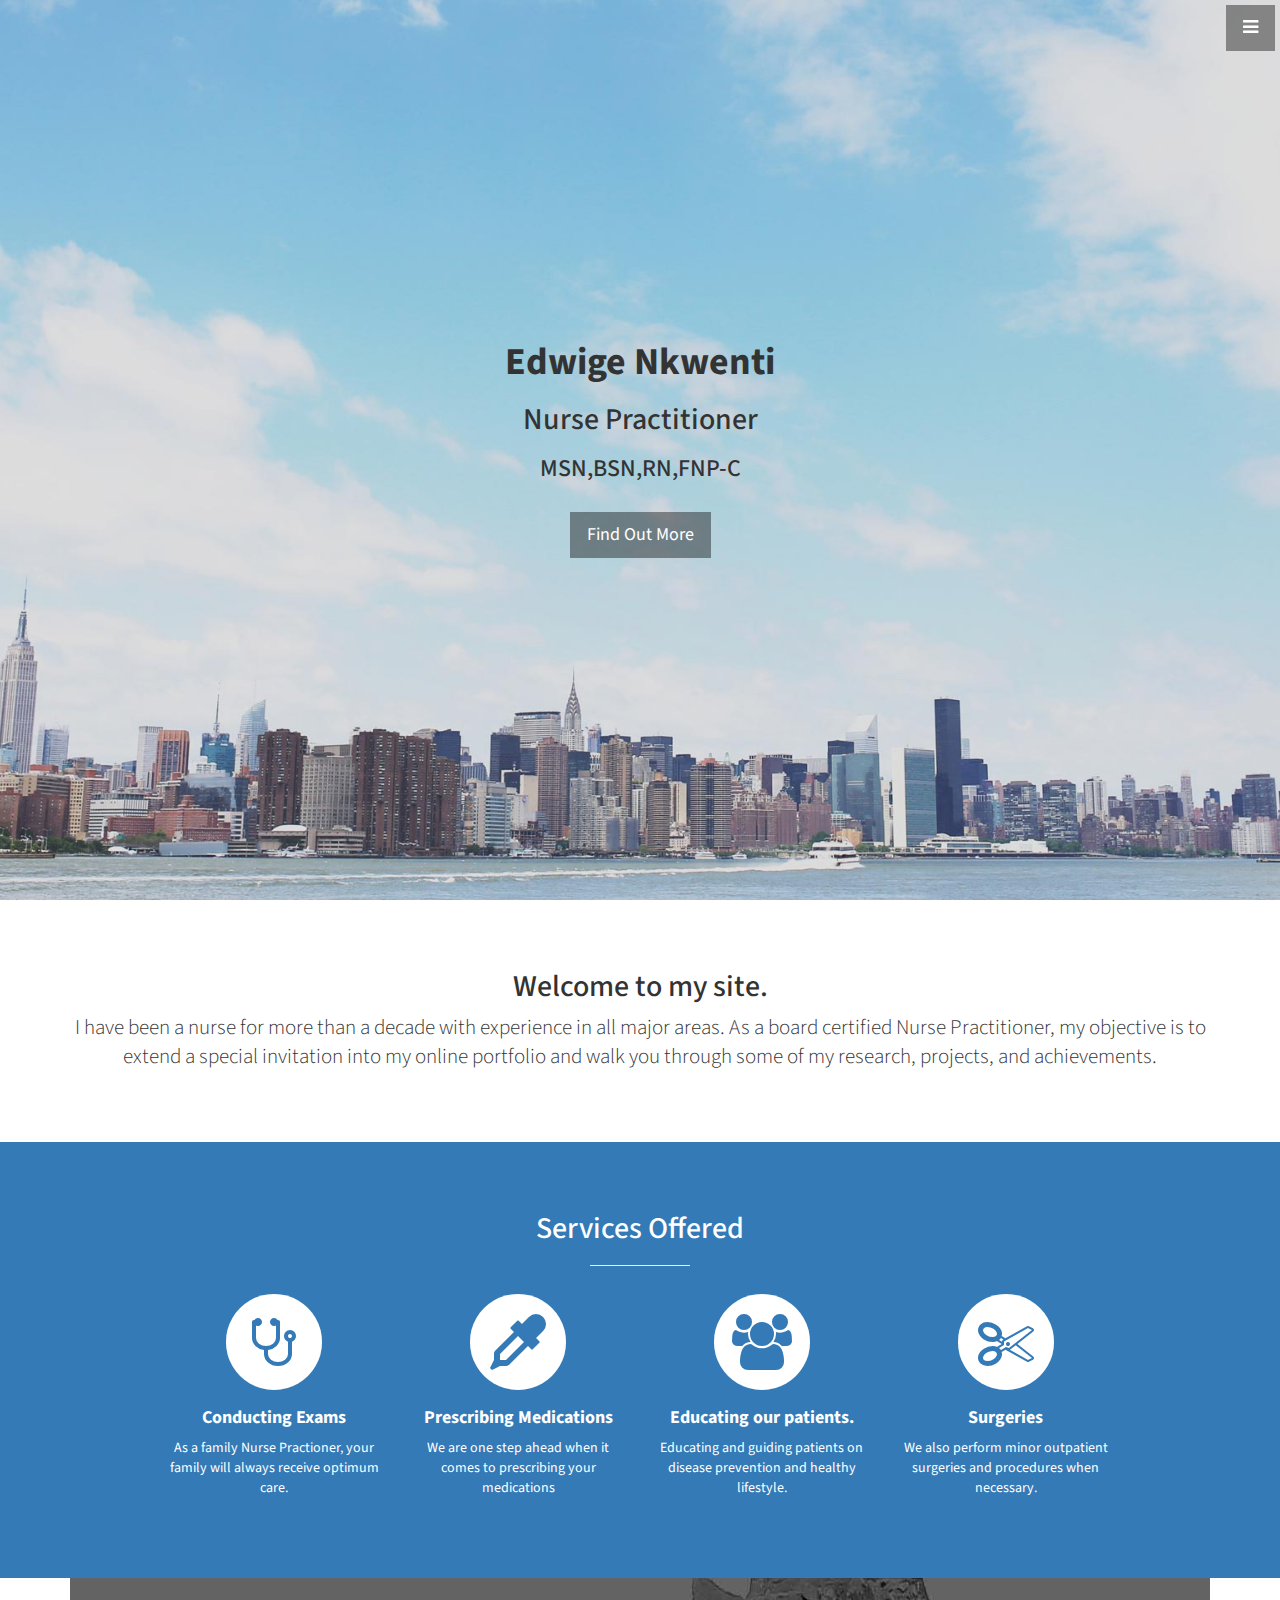
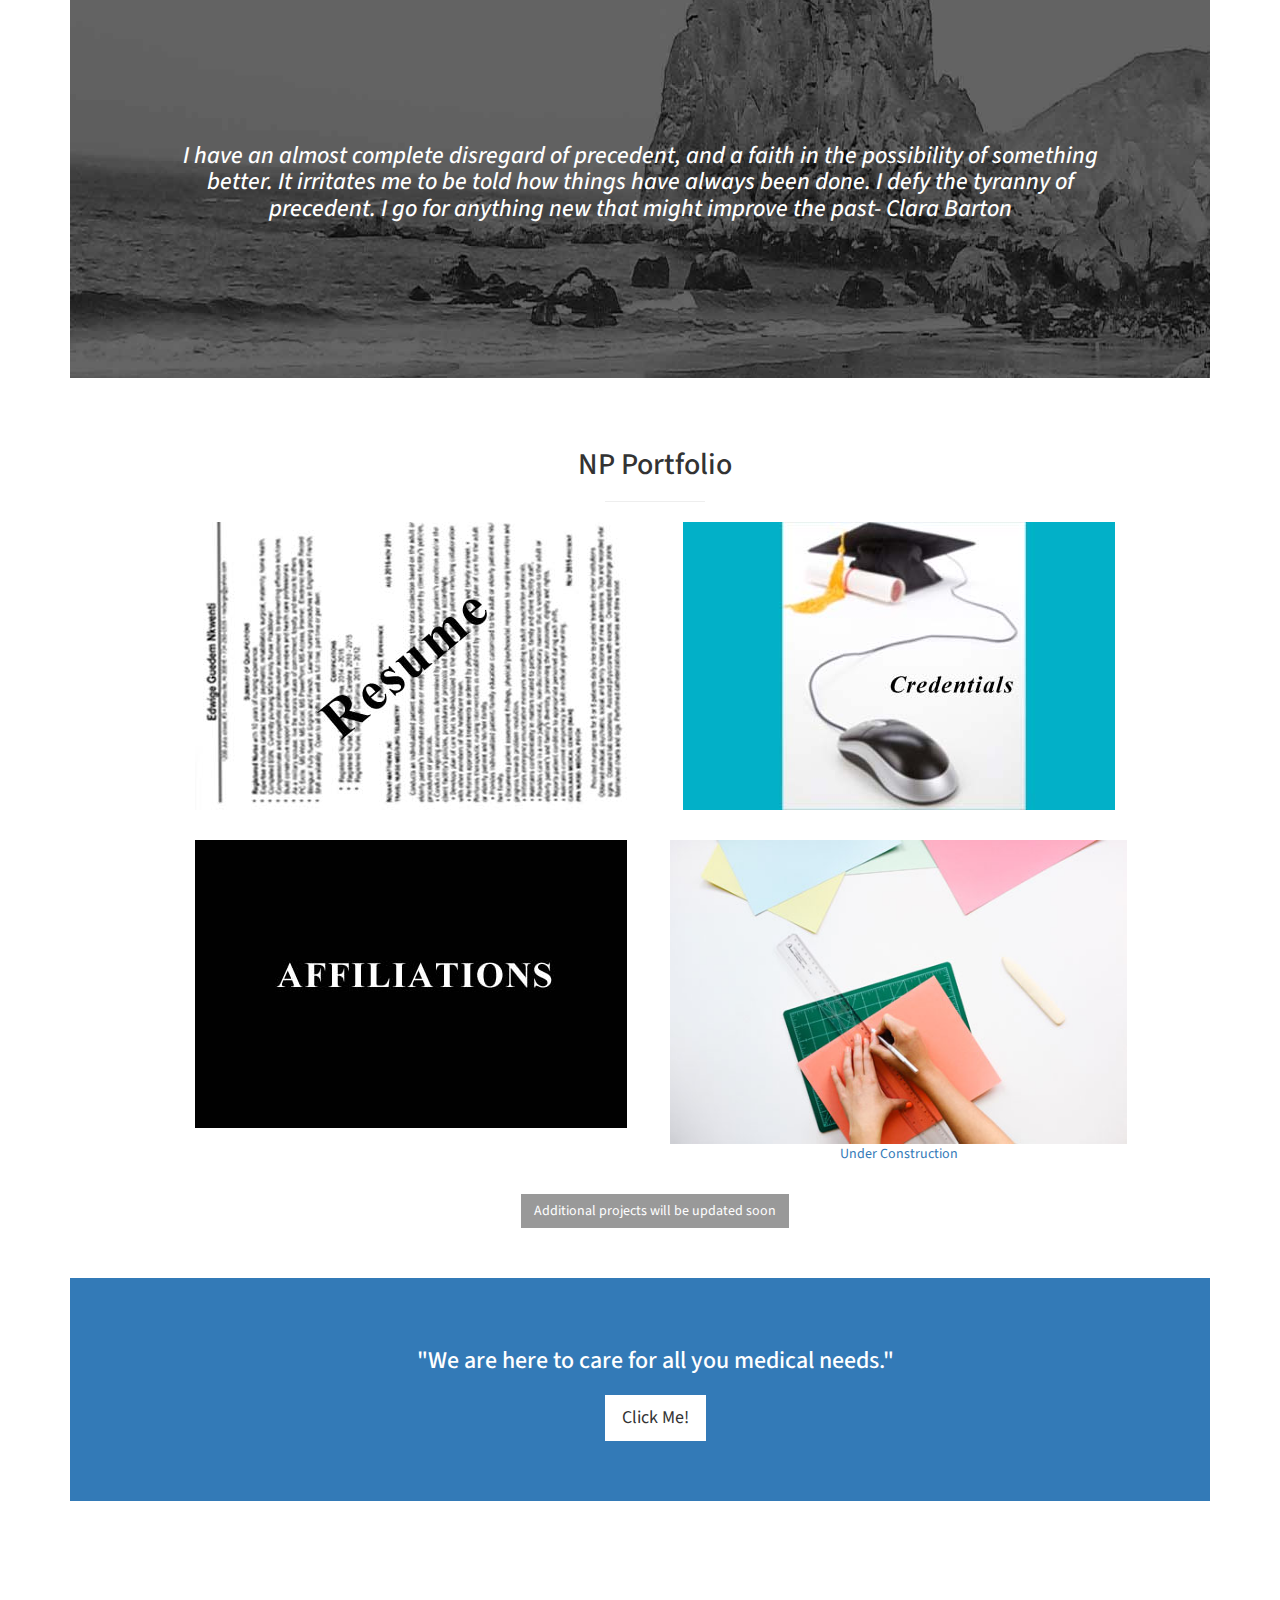
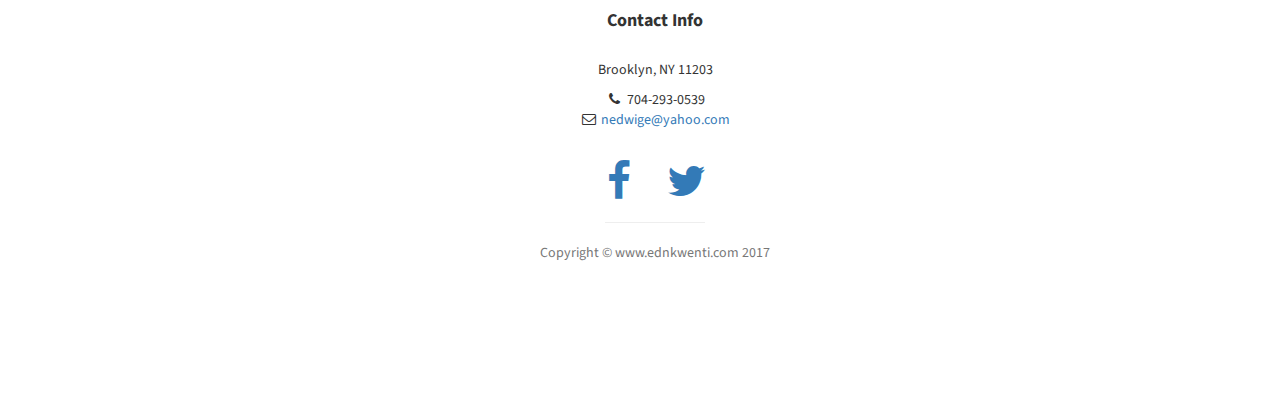
<file: index.html>
<!DOCTYPE html>
<html lang="en">

<head>

    <meta charset="utf-8">
    <meta http-equiv="X-UA-Compatible" content="IE=edge">
    <meta name="viewport" content="width=device-width, initial-scale=1">
    <meta name="description" content="">
    <meta name="author" content="">

    <title>Nurse Practitioner Portfolio</title>

    <!-- Bootstrap Core CSS -->
    <link href="css/bootstrap.min.css" rel="stylesheet">

    <!-- Custom CSS -->
    <link href="css/stylish-portfolio.css" rel="stylesheet">

    <!-- Custom Fonts -->
    <link href="font-awesome/css/font-awesome.min.css" rel="stylesheet" type="text/css">
    <link href="https://fonts.googleapis.com/css?family=Source+Sans+Pro:300,400,700,300italic,400italic,700italic" rel="stylesheet" type="text/css">

    <!-- HTML5 Shim and Respond.js IE8 support of HTML5 elements and media queries -->
    <!-- WARNING: Respond.js doesn't work if you view the page via file:// -->
    <!--[if lt IE 9]>
        <script src="https://oss.maxcdn.com/libs/html5shiv/3.7.0/html5shiv.js"></script>
        <script src="https://oss.maxcdn.com/libs/respond.js/1.4.2/respond.min.js"></script>
    <![endif]-->

</head>

<body>

    <!-- Navigation -->
    <a id="menu-toggle" href="#" class="btn btn-dark btn-lg toggle"><i class="fa fa-bars"></i></a>
    <nav id="sidebar-wrapper">
        <ul class="sidebar-nav">
            <a id="menu-close" href="#" class="btn btn-light btn-lg pull-right toggle"><i class="fa fa-times"></i></a>
            <li class="sidebar-brand">
                <a href="#top" onclick=$("#menu-close").click();>Edwige Nkwenti</a>
            </li>
            <li>
                <a href="#top" onclick=$("#menu-close").click();>Home</a>
            </li>
            <li>
                <a href="#about" onclick=$("#menu-close").click();>About Me</a>
            </li>
            <li>
                <a href="#portfolio" onclick=$("#menu-close").click();>Portfolio</a>
            </li>
            <li>
                <a href="#contact" onclick=$("#menu-close").click();>Contact</a>
            </li>
        </ul>
    </nav>
    <!-- Header -->
    <header id="top" class="header">
        <div class="text-vertical-center">
            <h1>Edwige Nkwenti</h1>
            <h2>Nurse Practitioner</h2>
            <h3>MSN,BSN,RN,FNP-C</h3>
            <br>
            <a href="#about" class="btn btn-dark btn-lg">Find Out More</a>
        </div>
    </header>

    <!-- About -->
    <section id="about" class="about">
        <div class="container">
            <div class="row">
                <div class="col-lg-12 text-center">
                    <h2>Welcome to my site. </h2>
                    <p class="lead">I have been a nurse for more than a decade with experience in all major areas. As a board certified Nurse Practitioner, my objective is to extend a special invitation into my online portfolio and walk you through some of my research, projects, and achievements.</p>
                </div>
            </div>
            <!-- /.row -->
        </div>
        <!-- /.container -->
    </section>
    <!-- Services -->
    <!-- The circle icons use Font Awesome's stacked icon classes. For more information, visit http://fontawesome.io/examples/ -->
    <section id="services" class="services bg-primary">
        <div class="container">
            <div class="row text-center">
                <div class="col-lg-10 col-lg-offset-1">
                    <h2>Services Offered</h2>
                    <hr class="small">
                    <div class="row">
                        <div class="col-md-3 col-sm-6">
                            <div class="service-item">
                                <span class="fa-stack fa-4x">
                                <i class="fa fa-circle fa-stack-2x"></i>
                                <i class="fa fa-stethoscope fa-stack-1x text-primary"></i> 
                            </span>
                                <h4>
                                    <strong>Conducting Exams</strong>
                                </h4>
                                <p>As a family Nurse Practioner, your family will always receive optimum care.</p>
                            </div>
                        </div>
                        <div class="col-md-3 col-sm-6">
                            <div class="service-item">
                                <span class="fa-stack fa-4x">
                                <i class="fa fa-circle fa-stack-2x"></i>
                                <i class="fa fa-eyedropper fa-stack-1x text-primary"></i>  
                            </span>
                                <h4>
                                    <strong>Prescribing Medications</strong>
                                </h4>
                                <p>We are one step ahead when it comes to prescribing your medications</p>
                            </div>
                        </div>
                        <div class="col-md-3 col-sm-6">
                            <div class="service-item">
                                <span class="fa-stack fa-4x">
                                <i class="fa fa-circle fa-stack-2x"></i>
                                <i class="fa fa-group fa-stack-1x text-primary"></i>
                            </span>
                                <h4>
                                    <strong>Educating our patients.</strong>
                                </h4>
                                <p>Educating and guiding patients on disease prevention and healthy lifestyle.</p>
                            </div>
                        </div>
                        <div class="col-md-3 col-sm-6">
                            <div class="service-item">
                                <span class="fa-stack fa-4x">
                                <i class="fa fa-circle fa-stack-2x"></i>
                                <i class="fa fa-scissors fa-stack-1x text-primary"></i>
                            </span>
                                <h4>
                                    <strong>Surgeries</strong>
                                </h4>
                                <p>We also perform minor outpatient surgeries and procedures when necessary.</p>
                            </div>
                        </div>
                    </div>
                    <!-- /.row (nested) -->
                </div>
                <!-- /.col-lg-10 -->
            </div>
            <!-- /.row -->
        </div>
        <!-- /.container -->
    </section>

    <!-- Callout -->
    <div class="container">
    <aside class="callout">
        <div class="text-vertical-center">
            <h3>I have an almost complete disregard of precedent, and a faith in the possibility of something <br>better. It irritates me to be told how things have always been done. I defy the tyranny of <br>precedent. I go for anything new that might improve the past- Clara Barton</h3>
        </div>
    </aside>

    <!-- Portfolio -->
    <section id="portfolio" class="portfolio">
        <div class="container">
            <div class="row">
                <div class="col-lg-10 col-lg-offset-1 text-center">
                    <h2>NP Portfolio</h2>
                    <hr class="small">
                    <div class="row">
                        <div class="col-md-6">
                            <div class="portfolio-item">
                                <a href="resume.html">
                                  <img class="img-portfolio img-responsive" src="img/resum.jpg">
                                </a>
                            </div>
                        </div>
                        <div class="col-md-6">
                            <div class="portfolio-item">
                                <a href="credentials.html">
                                    <img class="img-portfolio img-responsive" src="img/credentials.jpg">
                                </a>
                            </div>
                        </div>
                        <div class="col-md-6">
                            <div class="portfolio-item">
                                <a href="affiliations.html">
                                    <img class="img-portfolio img-responsive" src="img/affiliations.jpg">
                                </a>
                            </div>
                        </div>
                        <div class="col-md-6">
                            <div class="portfolio-item">
                                <a href="">
                                    <img class="img-portfolio img-responsive" src="img/portfolio-4.jpg">
                                    <p>Under Construction</p>
                                </a>
                            </div>
                        </div>
                    </div>
                    <!-- /.row (nested) -->
                    <a href="#" class="btn btn-dark">Additional projects will be updated soon</a>
                </div>
                <!-- /.col-lg-10 -->
            </div>
            <!-- /.row -->
        </div>
        <!-- /.container -->
    </section>

    <!-- Call to Action -->
    <aside class="call-to-action bg-primary">
        <div class="container">
            <div class="row">
                <div class="col-lg-12 text-center">
                    <h3>"We are here to care for all you medical needs."</h3>
                    <a href="img/healthcaregalla.jpg" class="btn btn-lg btn-light">Click Me!</a>
                </div>
            </div>
        </div>
    </aside>

    <!-- Map -->
    <section id="contact" class="map">

    <!-- Footer -->
    <footer>
        <div class="container">
            <div class="row">
                <div class="col-lg-10 col-lg-offset-1 text-center">
                    <h4><strong>Contact Info</strong>
                    </h4>
                    <p>
                        <br>Brooklyn, NY 11203</p>
                    <ul class="list-unstyled">
                        <li><i class="fa fa-phone fa-fw"></i> 704-293-0539</li>
                        <li><i class="fa fa-envelope-o fa-fw"></i> <a href="mailto:nedwige@yahoo.com">nedwige@yahoo.com</a>
                        </li>
                    </ul>
                    <br>
                    <ul class="list-inline">
                        <li>
                            <a href="#"><i class="fa fa-facebook fa-fw fa-3x"></i></a>
                        </li>
                        <li>
                            <a href="#"><i class="fa fa-twitter fa-fw fa-3x"></i></a>
                        </li>
                    </ul>
                    <hr class="small">
                    <p class="text-muted">Copyright &copy; www.ednkwenti.com 2017</p>
                </div>
            </div>
        </div>
        <a id="to-top" href="#top" class="btn btn-dark btn-lg"><i class="fa fa-chevron-up fa-fw fa-1x"></i></a>
    </footer>

    <!-- jQuery -->
    <script src="js/jquery.js"></script>

    <!-- Bootstrap Core JavaScript -->
    <script src="js/bootstrap.min.js"></script>

    <!-- Custom Theme JavaScript -->
    <script>
    // Closes the sidebar menu
    $("#menu-close").click(function(e) {
        e.preventDefault();
        $("#sidebar-wrapper").toggleClass("active");
    });
    // Opens the sidebar menu
    $("#menu-toggle").click(function(e) {
        e.preventDefault();
        $("#sidebar-wrapper").toggleClass("active");
    });
    // Scrolls to the selected menu item on the page
    $(function() {
        $('a[href*=#]:not([href=#],[data-toggle],[data-target],[data-slide])').click(function() {
            if (location.pathname.replace(/^\//, '') == this.pathname.replace(/^\//, '') || location.hostname == this.hostname) {
                var target = $(this.hash);
                target = target.length ? target : $('[name=' + this.hash.slice(1) + ']');
                if (target.length) {
                    $('html,body').animate({
                        scrollTop: target.offset().top
                    }, 1000);
                    return false;
                }
            }
        });
    });
    //#to-top button appears after scrolling
    var fixed = false;
    $(document).scroll(function() {
        if ($(this).scrollTop() > 250) {
            if (!fixed) {
                fixed = true;
                // $('#to-top').css({position:'fixed', display:'block'});
                $('#to-top').show("slow", function() {
                    $('#to-top').css({
                        position: 'fixed',
                        display: 'block'
                    });
                });
            }
        } else {
            if (fixed) {
                fixed = false;
                $('#to-top').hide("slow", function() {
                    $('#to-top').css({
                        display: 'none'
                    });
                });
            }
        }
    });
    // Disable Google Maps scrolling
    // See http://stackoverflow.com/a/25904582/1607849
    // Disable scroll zooming and bind back the click event
    var onMapMouseleaveHandler = function(event) {
        var that = $(this);
        that.on('click', onMapClickHandler);
        that.off('mouseleave', onMapMouseleaveHandler);
        that.find('iframe').css("pointer-events", "none");
    }
    var onMapClickHandler = function(event) {
            var that = $(this);
            // Disable the click handler until the user leaves the map area
            that.off('click', onMapClickHandler);
            // Enable scrolling zoom
            that.find('iframe').css("pointer-events", "auto");
            // Handle the mouse leave event
            that.on('mouseleave', onMapMouseleaveHandler);
        }
        // Enable map zooming with mouse scroll when the user clicks the map
    $('.map').on('click', onMapClickHandler);
    </script>

</body>

</html>
</file>
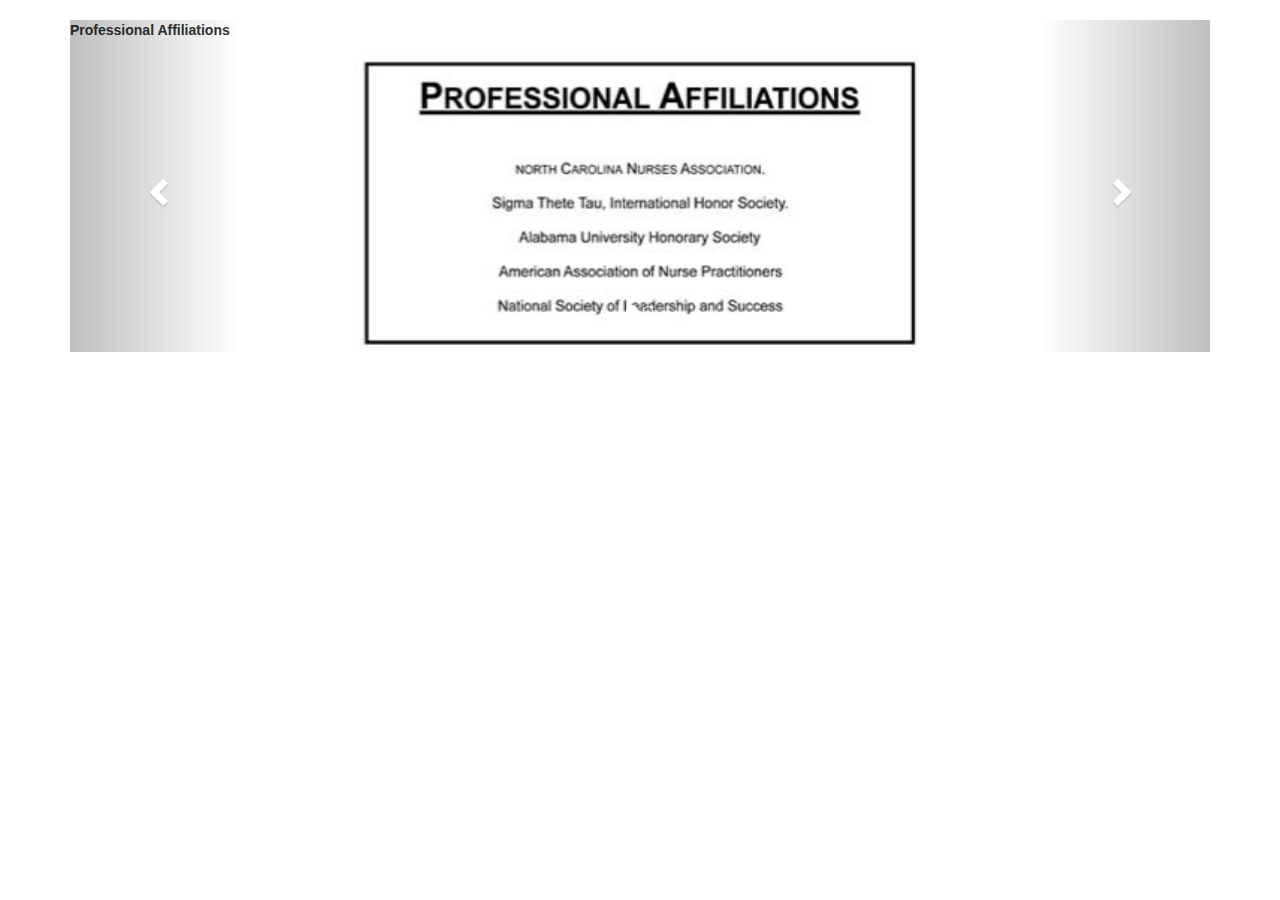
<file: affiliations.html>
<!DOCTYPE html>
<html lang="en">
<head>
  <title>Photoshop Projects</title>
  <meta charset="utf-8">
  <meta name="viewport" content="width=device-width, initial-scale=1">
  <link rel="stylesheet" href="http://maxcdn.bootstrapcdn.com/bootstrap/3.3.7/css/bootstrap.min.css">
  <script src="https://ajax.googleapis.com/ajax/libs/jquery/1.12.4/jquery.min.js"></script>
  <script src="http://maxcdn.bootstrapcdn.com/bootstrap/3.3.7/js/bootstrap.min.js"></script>
  <style>
  .carousel-inner > .item > img,
  .carousel-inner > .item > a > img {
      width: 50%;
      margin: auto;
  }
  </style>
</head>
<body>
    
<div class="container">
  <br>
  <div id="myCarousel" class="carousel slide" data-ride="carousel">
    <!-- Indicators -->
    <ol class="carousel-indicators">
      <li data-target="#myCarousel" data-slide-to="0" class="active"></li>
      <li data-target="#myCarousel" data-slide-to="1"></li>
    </ol>

    <!-- Wrapper for slides -->
      <p><b>Professional Affiliations</b></p>
    <div class="carousel-inner" role="listbox">
      <div class="item active">
        <img src="img/professionalaff.jpg" alt="" width="260" height="100">
      </div>

    </div>

    <!-- Left and right controls -->
    <a class="left carousel-control" href="#myCarousel" role="button" data-slide="prev">
      <span class="glyphicon glyphicon-chevron-left" aria-hidden="true"></span>
      <span class="sr-only">Previous</span>
    </a>
    <a class="right carousel-control" href="#myCarousel" role="button" data-slide="next">
      <span class="glyphicon glyphicon-chevron-right" aria-hidden="true"></span>
      <span class="sr-only">Next</span>
    </a>
  </div>
</div>
    
</body>
</html>
</file>
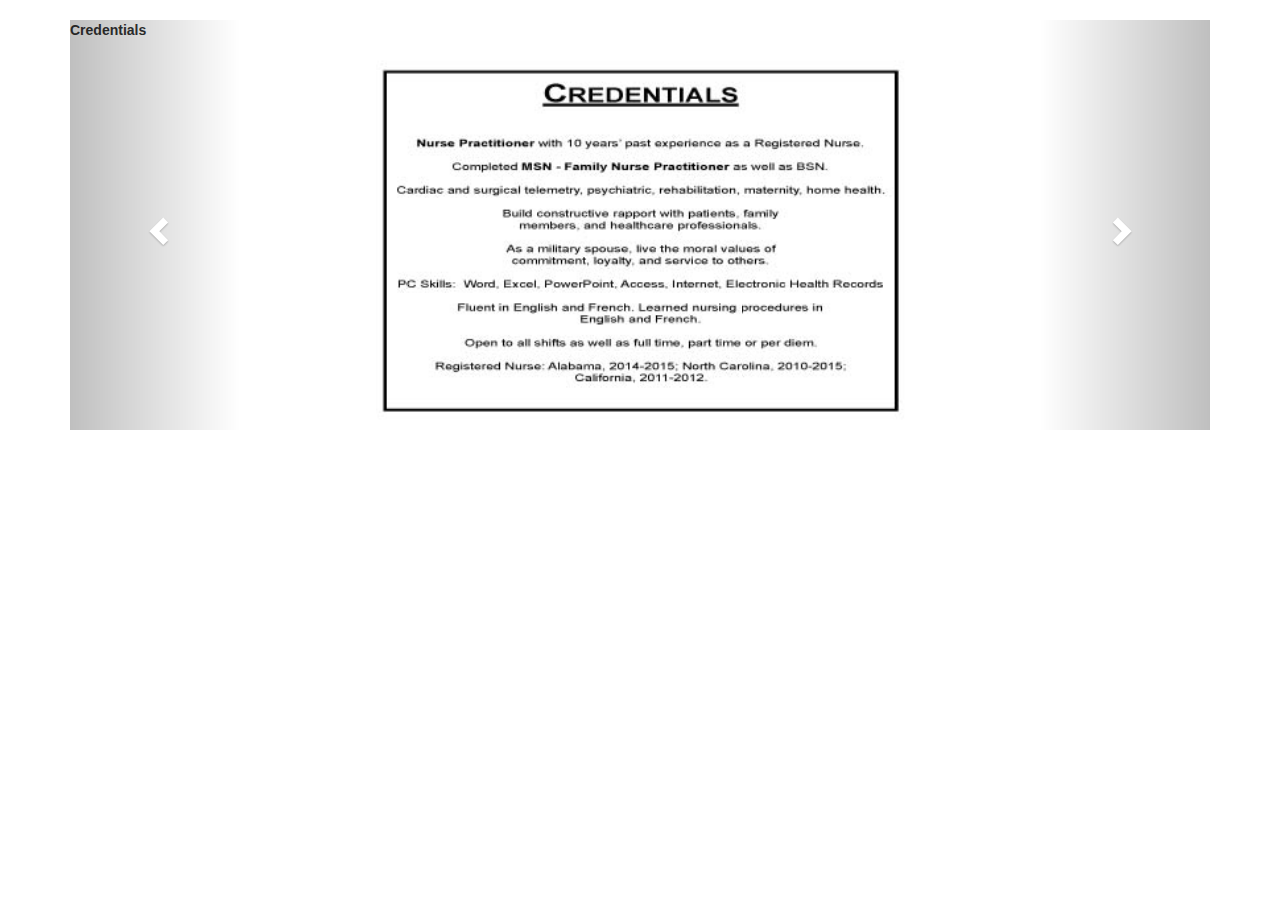
<file: credentials.html>
<!DOCTYPE html>
<html lang="en">
<head>
  <title>Photoshop Projects</title>
  <meta charset="utf-8">
  <meta name="viewport" content="width=device-width, initial-scale=1">
  <link rel="stylesheet" href="http://maxcdn.bootstrapcdn.com/bootstrap/3.3.7/css/bootstrap.min.css">
  <script src="https://ajax.googleapis.com/ajax/libs/jquery/1.12.4/jquery.min.js"></script>
  <script src="http://maxcdn.bootstrapcdn.com/bootstrap/3.3.7/js/bootstrap.min.js"></script>
  <style>
  .carousel-inner > .item > img,
  .carousel-inner > .item > a > img {
      width: 50%;
      margin: auto;
  }
  </style>
</head>
<body>

<div class="container">
  <br>
  <div id="myCarousel" class="carousel slide" data-ride="carousel">
    <!-- Indicators -->
    <ol class="carousel-indicators">
      <li data-target="#myCarousel" data-slide-to="0" class="active"></li>
      <li data-target="#myCarousel" data-slide-to="1"></li>
    </ol>

    <!-- Wrapper for slides -->
      <p><b>Credentials</b></p>
    <div class="carousel-inner" role="listbox">
      <div class="item active">
        <img src="img/credentialpg.jpg" alt="" width="260" height="100">
      </div>

    </div>

    <!-- Left and right controls -->
    <a class="left carousel-control" href="#myCarousel" role="button" data-slide="prev">
      <span class="glyphicon glyphicon-chevron-left" aria-hidden="true"></span>
      <span class="sr-only">Previous</span>
    </a>
    <a class="right carousel-control" href="#myCarousel" role="button" data-slide="next">
      <span class="glyphicon glyphicon-chevron-right" aria-hidden="true"></span>
      <span class="sr-only">Next</span>
    </a>
  </div>
</div>

</body>
</html>
</file>
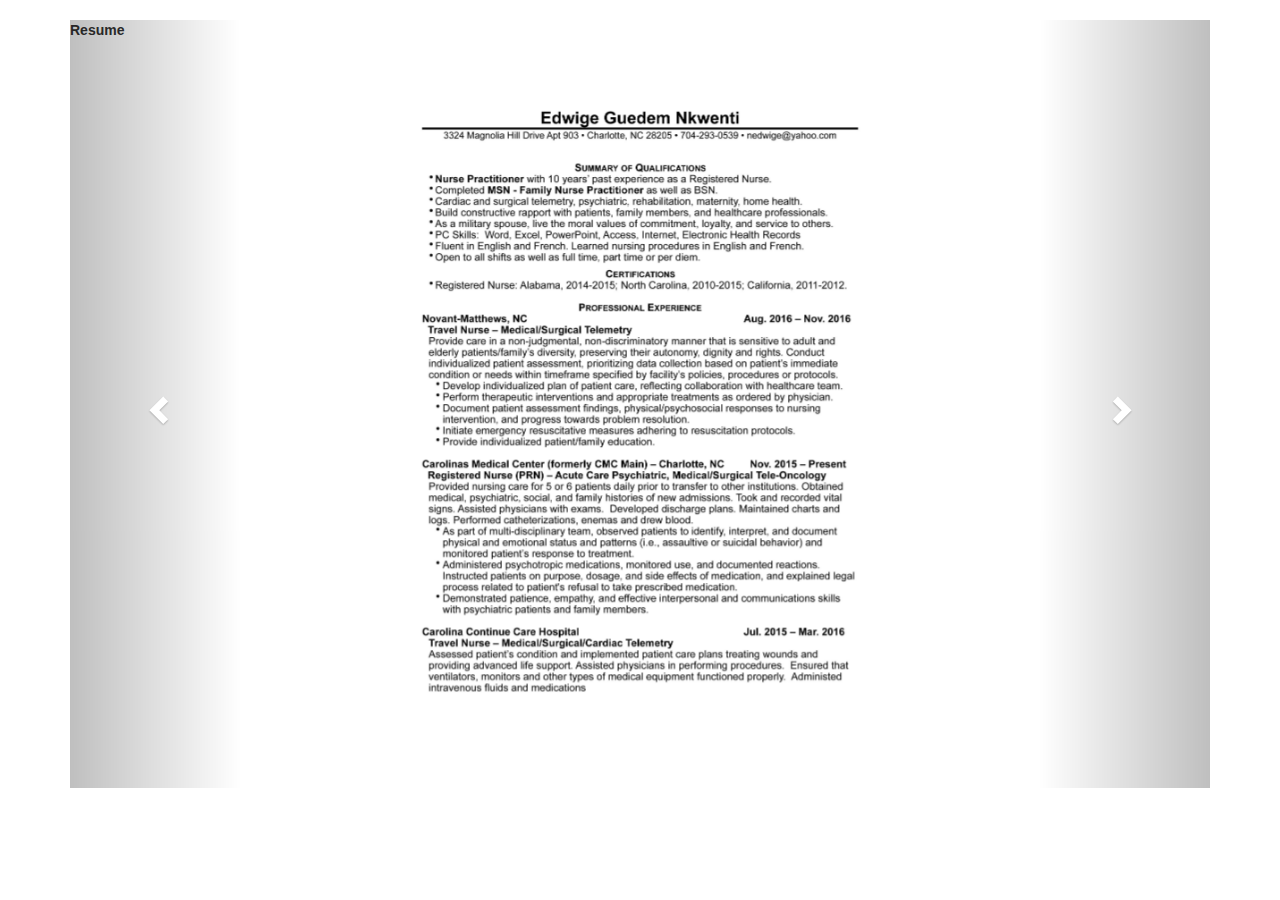
<file: resume.html>
<!DOCTYPE html>
<html lang="en">
<head>
  <title>Photoshop Projects</title>
  <meta charset="utf-8">
  <meta name="viewport" content="width=device-width, initial-scale=1">
  <link rel="stylesheet" href="http://maxcdn.bootstrapcdn.com/bootstrap/3.3.7/css/bootstrap.min.css">
  <script src="https://ajax.googleapis.com/ajax/libs/jquery/1.12.4/jquery.min.js"></script>
  <script src="http://maxcdn.bootstrapcdn.com/bootstrap/3.3.7/js/bootstrap.min.js"></script>
  <style>
  .carousel-inner > .item > img,
  .carousel-inner > .item > a > img {
      width: 50%;
      margin: auto;
  }
  </style>
</head>
<body>

<div class="container">
  <br>
  <div id="myCarousel" class="carousel slide" data-ride="carousel">
    <!-- Indicators -->
    <ol class="carousel-indicators">
      <li data-target="#myCarousel" data-slide-to="0" class="active"></li>
      <li data-target="#myCarousel" data-slide-to="1"></li>
      <li data-target="#myCarousel" data-slide-to="2"></li>
      <li data-target="#myCarousel" data-slide-to="3"></li>
    </ol>

    <!-- Wrapper for slides -->
      <p><b>Resume</b></p>
    <div class="carousel-inner" role="listbox">
      <div class="item active">
        <img src="img/resume1.jpg" alt="" width="260" height="100">
      </div>

      <div class="item">
        <img src="img/resume2.jpg" alt="" width="260" height="100">
      </div>
    
      <div class="item">
        <img src="img/resume3.jpg" alt="" width="260" height="100">
      </div>
    </div>

    <!-- Left and right controls -->
    <a class="left carousel-control" href="#myCarousel" role="button" data-slide="prev">
      <span class="glyphicon glyphicon-chevron-left" aria-hidden="true"></span>
      <span class="sr-only">Previous</span>
    </a>
    <a class="right carousel-control" href="#myCarousel" role="button" data-slide="next">
      <span class="glyphicon glyphicon-chevron-right" aria-hidden="true"></span>
      <span class="sr-only">Next</span>
    </a>
  </div>
</div>

</body>
</html>
</file>
<file: css/stylish-portfolio.css>
/*!
 * Start Bootstrap - Stylish Portfolio (http://startbootstrap.com/)
 * Copyright 2013-2016 Start Bootstrap
 * Licensed under MIT (https://github.com/BlackrockDigital/startbootstrap/blob/gh-pages/LICENSE)
 */

/* Global Styles */

html,
body {
    width: 100%;
    height: 100%;
}

body {
    font-family: "Source Sans Pro","Helvetica Neue",Helvetica,Arial,sans-serif;
}

.text-vertical-center {
    display: table-cell;
    text-align: center;
    vertical-align: middle;
}

.text-vertical-center h1 {
    margin: 0;
    padding: 0;
    font-size: 2.7em;
    font-weight: 700;
}

/* Custom Button Styles */

.btn-dark {
    border-radius: 0;
    color: #fff;
    background-color: rgba(0,0,0,0.4);
}

.btn-dark:hover,
.btn-dark:focus,
.btn-dark:active {
    color: #fff;
    background-color: rgba(0,0,0,0.7);
}

.btn-light {
    border-radius: 0;
    color: #333;
    background-color: rgb(255,255,255);
}

.btn-light:hover,
.btn-light:focus,
.btn-light:active {
    color: #333;
    background-color: rgba(255,255,255,0.8);
}

/* Custom Horizontal Rule */

hr.small {
    max-width: 100px;
}

/* Side Menu */

#sidebar-wrapper {
    z-index: 1000;
    position: fixed;
    right: 0;
    width: 250px;
    height: 100%;
    transform: translateX(250px);
    overflow-y: auto;
    background: #222;
    -webkit-transition: all 0.4s ease 0s;
    -moz-transition: all 0.4s ease 0s;
    -ms-transition: all 0.4s ease 0s;
    -o-transition: all 0.4s ease 0s;
    transition: all 0.4s ease 0s;
}

.sidebar-nav {
    position: absolute;
    top: 0;
    width: 250px;
    margin: 0;
    padding: 0;
    list-style: none;
}

.sidebar-nav li {
    text-indent: 20px;
    line-height: 40px;
}

.sidebar-nav li a {
    display: block;
    text-decoration: none;
    color: #999;
}

.sidebar-nav li a:hover {
    text-decoration: none;
    color: #fff;
    background: rgba(255,255,255,0.2);
}

.sidebar-nav li a:active,
.sidebar-nav li a:focus {
    text-decoration: none;
}

.sidebar-nav > .sidebar-brand {
    height: 55px;
    font-size: 18px;
    line-height: 55px;
}

.sidebar-nav > .sidebar-brand a {
    color: #999;
}

.sidebar-nav > .sidebar-brand a:hover {
    color: #fff;
    background: none;
}

#menu-toggle {
    z-index: 1;
    position: fixed;
    top: 0;
    right: 0;
}

#sidebar-wrapper.active {
    right: 250px;
    width: 250px;
    -webkit-transition: all 0.4s ease 0s;
    -moz-transition: all 0.4s ease 0s;
    -ms-transition: all 0.4s ease 0s;
    -o-transition: all 0.4s ease 0s;
    transition: all 0.4s ease 0s;
}

.toggle {
    margin: 5px 5px 0 0;
}

/* Header */

.header {
    display: table;
    position: relative;
    width: 100%;
    height: 100%;
    background: url(../img/bg.jpg) no-repeat center center scroll;
    -webkit-background-size: cover;
    -moz-background-size: cover;
    background-size: cover;
    -o-background-size: cover;
}

/* About */

.about {
    padding: 50px 0;
}

/* Services */

.services {
    padding: 50px 0;
}

.service-item {
    margin-bottom: 30px;
}

/* Callout */

.callout {
    display: table;
    width: 100%;
    height: 400px;
    color: #fff;
    background: url(../img/callout.jpg) no-repeat center center scroll;
    -webkit-background-size: cover;
    -moz-background-size: cover;
    background-size: cover;
    -o-background-size: cover;
    background-color: rgba(0,0,0,0.2);
    font-style: italic;
}

/* Portfolio */

.portfolio {
    padding: 50px 0;
}

.portfolio-item {
    margin-bottom: 30px;
}

.img-portfolio {
    margin: 0 auto;
}

.img-portfolio:hover {
    opacity: 0.8;
}

/* Call to Action */

.call-to-action {
    padding: 50px 0;
}

.call-to-action .btn {
    margin: 10px;
}

.call-to-action .img {
    background-color: black;
}

/* Map */

.map {
    height: 500px;
}

@media(max-width:768px) {
    .map {
        height: 75%;
    }
}

.map iframe {
    pointer-events: none;
}

/* Footer */

footer {
    padding: 100px 0;
}

#to-top {
  display: none;
  position: fixed;
  bottom: 5px;
  right: 5px;
}
</file>
